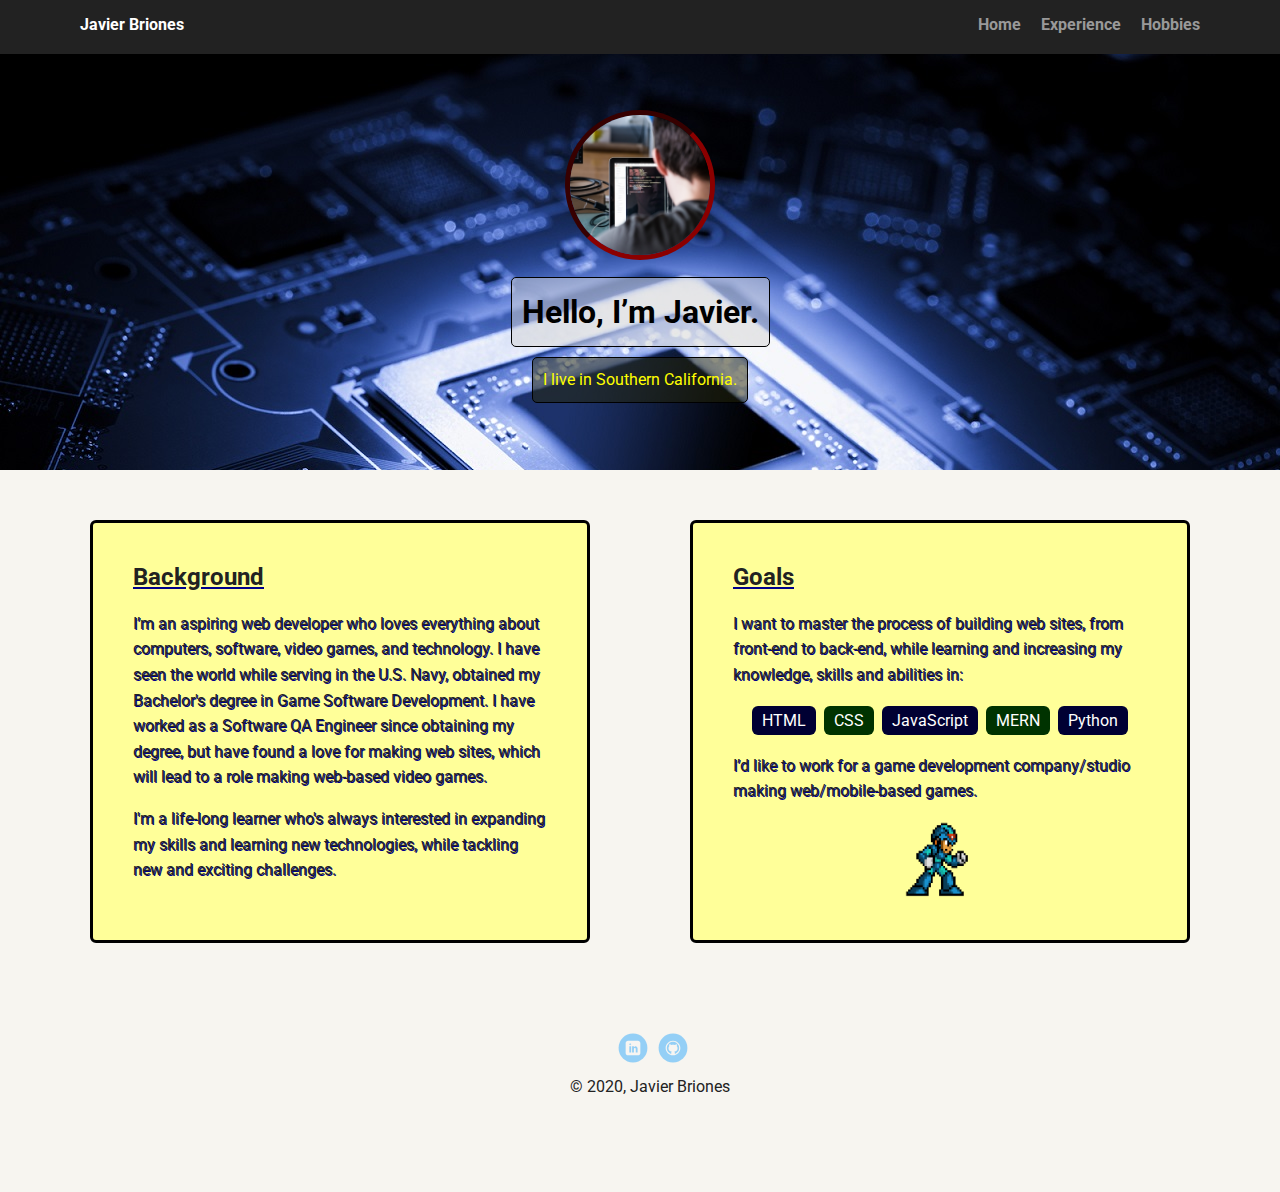
<file: index.html>
<!doctype html>
<html lang="en">
<head>
  <meta charset="utf-8">
  <title>Javier Briones' Profile</title>
  <meta name="viewport" content="width=device-width, initial-scale=1.0">
  <link rel="stylesheet" href="styles.css">
  <link href="https://fonts.googleapis.com/css?family=Muli%7CRoboto:400,300,500,700,900" rel="stylesheet"></head>
  <body>

    <nav>
        <ul class="nav">
          <li class="name">Javier Briones</li>
          <li><a href="index.html">Home</a></li>
          <li><a href="experience.html">Experience</a></li>
          <li><a href="hobbies.html">Hobbies</a></li>
        </ul>
    </nav>

    <header>
      <img src="images/developer.jpg" alt="Web developer at work" class="profile-image">
      <h1 class="tag name">Hello, I’m Javier.</h1>
      <p class="tag location">I live in Southern California.</p>
    </header>

    <main class="flex">
      <section>
        <h2>Background</h2>
        <p class="p-decor">I’m an aspiring web developer who loves everything about computers, software, video games, and technology. I have seen the world while serving in the U.S. Navy, obtained my Bachelor's degree in Game Software Development. I have worked as a Software QA Engineer since obtaining my degree, but have found a love for making web sites, which will lead to a role making web-based video games.</p>
        <p class="p-decor">I'm a life-long learner who's always interested in expanding my skills and learning new technologies, while tackling new and exciting challenges.</p>
      </section>

      <section>
        <h2>Goals</h2>
        <p class="p-decor">I want to master the process of building web sites, from front-end to back-end, while learning and increasing my knowledge, skills and abilities in:</p>
        <ul class="skills">
          <li>HTML</li>
          <li>CSS</li>
          <li>JavaScript</li>
          <li>MERN</li>
          <li>Python</li>
        </ul>
        <p class="p-decor">I’d like to work for a game development company/studio making web/mobile-based games.</p>
        <img src="images/megaman.png" alt="pixel megaman x" class="megamanX">
      </section>

    </main>
    <footer>
      <ul>
        <!-- <li><a href="https://twitter.com/treehouse" class="social twitter">Twitter</a></li> -->
        <li><a href="https://www.linkedin.com/in/javier-briones-40563931/" target="_blank" class="social linkedin">LinkedIn</a></li>
        <li><a href="https://github.com/javierb84" target="_blank" class="social github">Github</a></li>
      </ul>
      <p class="copyright">&copy; 2020, Javier Briones</p>
    </footer>
  </body>
  </html>
</file>
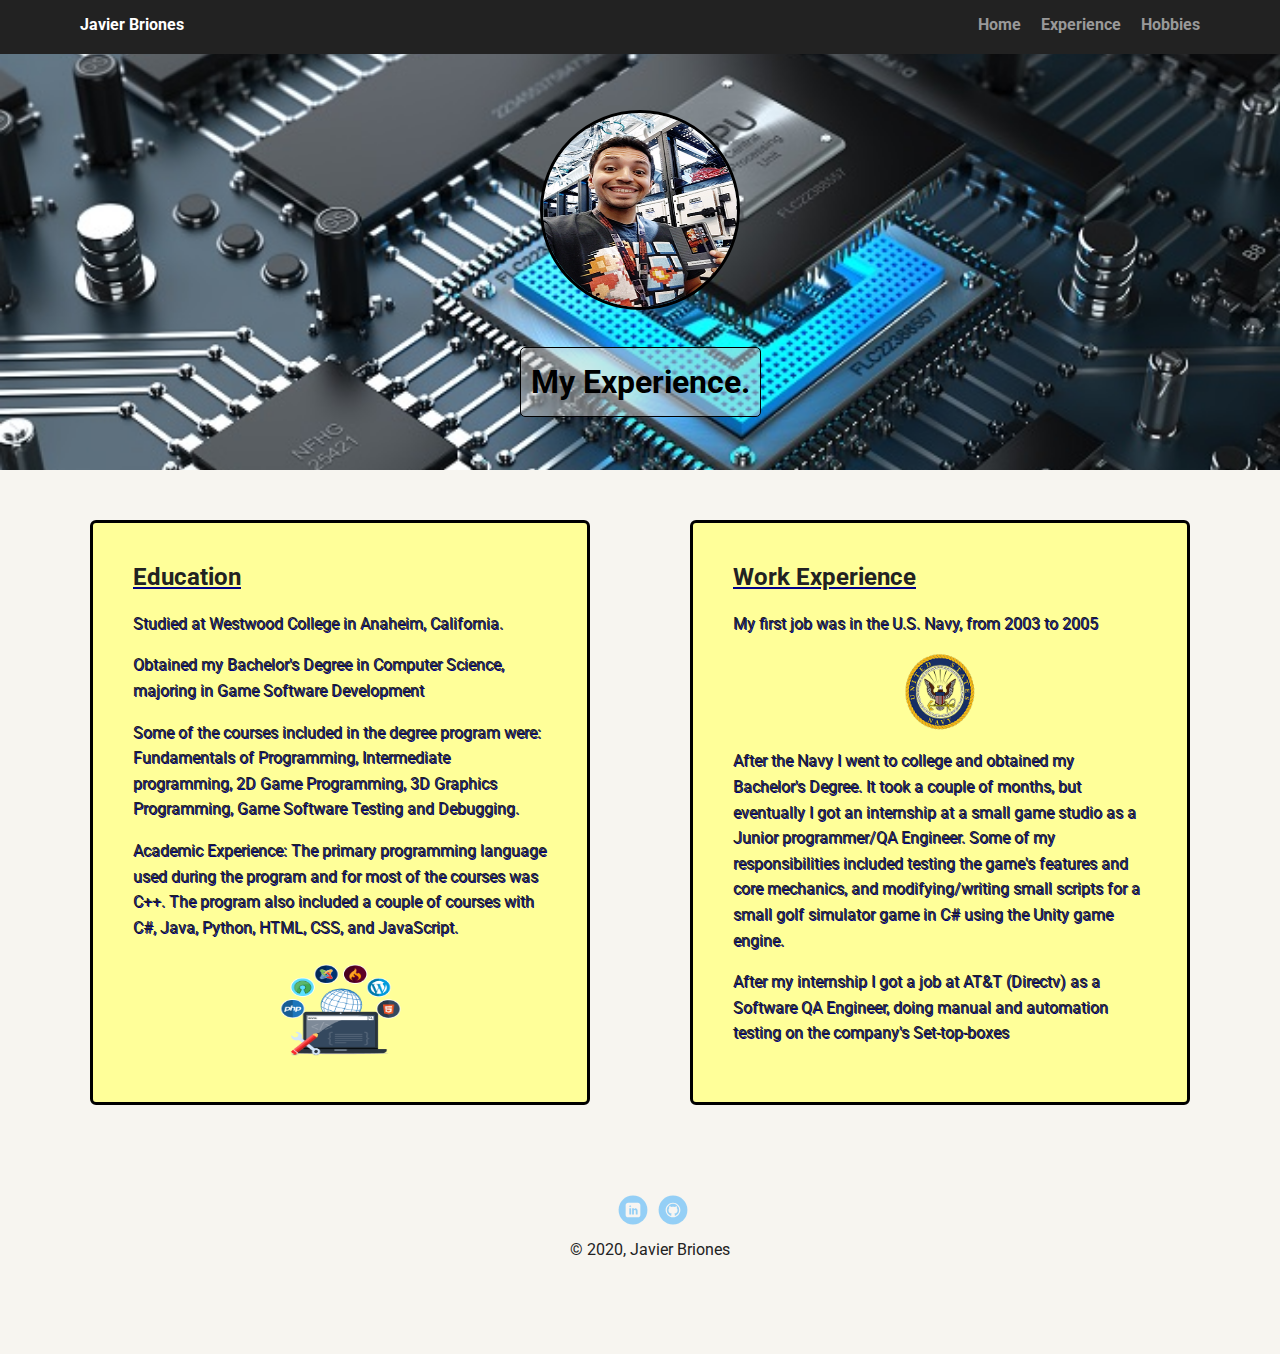
<file: experience.html>
<!doctype html>
<html lang="en">
<head>
  <meta charset="utf-8">
  <title>Javier Briones' Profile</title>
  <meta name="viewport" content="width=device-width, initial-scale=1.0">
  <link rel="stylesheet" href="styles.css">
  <link href="https://fonts.googleapis.com/css?family=Muli%7CRoboto:400,300,500,700,900" rel="stylesheet"></head>
  <body>

    <nav>
        <ul class="nav">
          <li class="name">Javier Briones</li>
          <li><a href="index.html">Home</a></li>
          <li><a href="experience.html">Experience</a></li>
          <li><a href="hobbies.html">Hobbies</a></li>
        </ul>
    </nav>

    <header class="my-header">
      <img src="images/me2.png" alt="Web developer at work" class="profile-image2">
      <h1 class="tag2 name">My Experience.</h1>
      <!-- <p class="tag location">My home is Whittier, California.</p> -->
    </header>

    <main class="flex">
      <section>
        <h2>Education</h2>
        <p class="p-decor">Studied at Westwood College in Anaheim, California.</p>
        <p class="p-decor">Obtained my Bachelor's Degree in Computer Science, majoring in Game Software Development</p>
        <p class="p-decor">Some of the courses included in the degree program were: Fundamentals of Programming, Intermediate programming, 2D Game Programming, 3D Graphics Programming, Game Software Testing and Debugging.</p>
        <p class="p-decor">Academic Experience: The primary programming language used during the program and for most of the courses was C++. The program also included a couple of courses with C#, Java, Python, HTML, CSS, and JavaScript.</p>
        <img src="images/WebDevelopment.png" alt="Web Development Technologies" class="webDev">
      </section>

      <section>
        <h2>Work Experience</h2>
        <p class="p-decor">My first job was in the U.S. Navy, from 2003 to 2005</p>
        <img src="images/Navy.png" alt="U.S. Navy Symbol" class="navy">
        <p class="p-decor">After the Navy I went to college and obtained my Bachelor's Degree. It took a couple of months, but eventually I got an internship at a small game studio as a Junior programmer/QA Engineer. Some of my responsibilities included testing the game's features and core mechanics, and modifying/writing small scripts for a small golf simulator game in C# using the Unity game engine.</p>
        <p class="p-decor">After my internship I got a job at AT&T (Directv) as a Software QA Engineer, doing manual and automation testing on the company's Set-top-boxes</p>
      </section>

    </main>
    <footer>
      <ul>
        <!-- <li><a href="https://twitter.com/treehouse" class="social twitter">Twitter</a></li> -->
        <li><a href="https://www.linkedin.com/in/javier-briones-40563931/" target="_blank" class="social linkedin">LinkedIn</a></li>
        <li><a href="https://github.com/javierb84" target="_blank" class="social github">Github</a></li>
      </ul>
      <p class="copyright">&copy; 2020, Javier Briones</p>
    </footer>
  </body>
  </html>
</file>
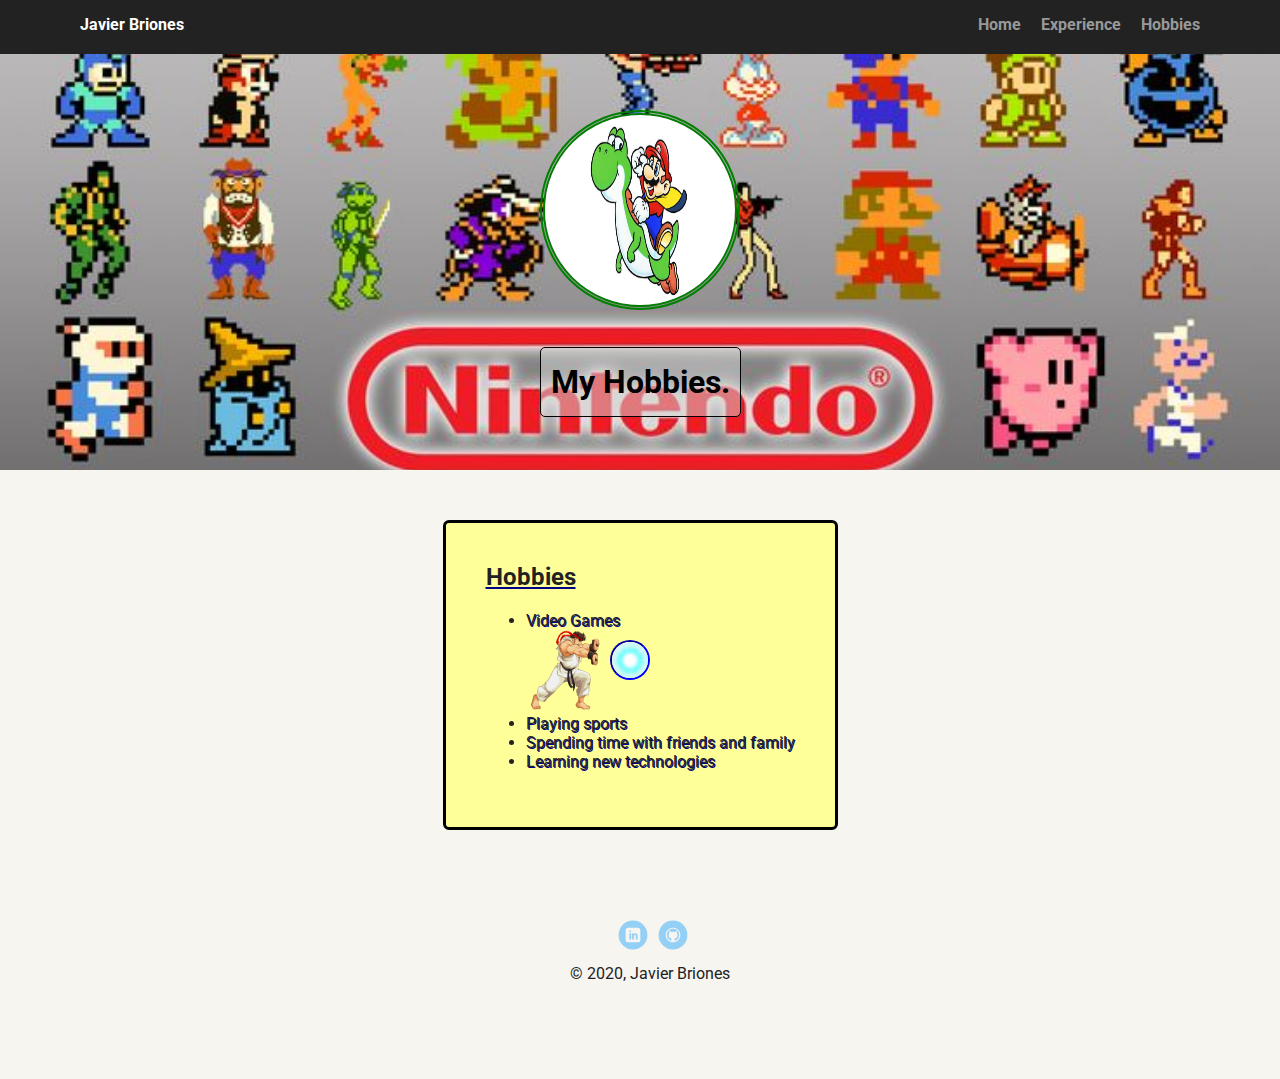
<file: hobbies.html>
<!doctype html>
<html lang="en">
<head>
  <meta charset="utf-8">
  <title>Javier Briones' Profile</title>
  <meta name="viewport" content="width=device-width, initial-scale=1.0">
  <link rel="stylesheet" href="styles.css">
  <link href="https://fonts.googleapis.com/css?family=Muli%7CRoboto:400,300,500,700,900" rel="stylesheet"></head>
  <body>

    <nav>
        <ul class="nav">
          <li class="name">Javier Briones</li>
          <li><a href="index.html">Home</a></li>
          <li><a href="experience.html">Experience</a></li>
          <li><a href="hobbies.html">Hobbies</a></li>
        </ul>
    </nav>

    <header class="my-header2">
      <img src="images/mario_yoshi.jpg" alt="Web developer at work" class="profile-image3">
      <h1 class="tag2 name">My Hobbies.</h1>
      <!-- <p class="tag location">My home is Whittier, California.</p> -->
    </header>

    <main class="flex">
        <section>
            <h2>Hobbies</h2>
            <ul class="p-decor">
                <li>Video Games
                    <br>
                    <img src="images/ryu.png" alt="Ryu from Street Fighter" class="profile-ryu">
                    <img src="images/ball.jpg" alt="Ryu fireball" class="profile-ball">
                    <br></li>
                <li>Playing sports</li>
                <li>Spending time with friends and family</li>
                <li>Learning new technologies</li>
            </ul>
        </section>
    </main>
    <footer>
      <ul>
        <!-- <li><a href="https://twitter.com/treehouse" class="social twitter">Twitter</a></li> -->
        <li><a href="https://www.linkedin.com/in/javier-briones-40563931/" target="_blank" class="social linkedin">LinkedIn</a></li>
        <li><a href="https://github.com/javierb84" target="_blank" class="social github">Github</a></li>
      </ul>
      <p class="copyright">&copy; 2020, Javier Briones</p>
    </footer>
  </body>
  </html>
</file>
<file: styles.css>
/* Global Layout Set-up */
* {
  box-sizing: border-box;
}

body {
  margin: 0;
  padding: 0;
  text-align: center;
  font-family: 'Roboto', sans-serif;
  color: #222;
  background: #f7f5f0;
}
/* Link Styles */

a {
  text-decoration: none;
  color: #999;
}
a:hover {
  color: #6633ff;
}

/* Section Styles */

/*
.main-nav {
  width: 100%;
  background: #222222;
  min-height: 30px;
  padding: 10px;
  position: fixed;
  text-align: center;
}
*/

nav {
  width: 100%;
  background: #222222;
  min-height: 30px;
  padding: 10px;
  position: fixed;
  text-align: center;
}

.nav {
  display: flex;
  justify-content: space-around;
  font-weight: 700;
  list-style-type: none;
  margin: 0 auto;
  padding: 0;
}

.nav .name {
    display: block;
    margin-right: auto;
    color: white;
}
.nav li {
  padding: 5px 10px 10px 10px;
}
.nav a {
  transition: all .5s;
}
.nav a:hover {
  color: white;
  text-decoration: underline;
}

header {
  text-align: center;
  background: url('images/Computer.jpg') no-repeat top center ;
  background-size: cover;
  overflow: hidden;
  padding-top: 60px;
}
header {
  line-height: 1.5;
}

/* header for experience.html page */
.my-header {
  text-align: center;
  background: url('images/CPU.jpg') no-repeat top center ;
  background-size: cover;
  overflow: hidden;
  padding-top: 60px;
  line-height: 1.5;
}

/* header for hobbies.html page */
.my-header2 {
  text-align: center;
  background: url('images/nintendo.jpg') no-repeat top center ;
  background-size: cover;
  overflow: hidden;
  padding-top: 60px;
  line-height: 1.5;
}

header .profile-image {
  margin-top: 50px;
  width: 150px;
  height: 150px;
  border-radius: 50%;
  border: 5px inset darkred;
  transition: all .6s;
}
header .profile-image:hover {
  transform: scale(1.2) rotate(-5deg);
}

/* For my experience.html page */

header .profile-image2 {
  margin-top: 50px;
  width: 200px;
  height: 200px;
  border-radius: 50%;
  border: 3px solid black;
  transition: all .75s;
}
header .profile-image2:hover {
  transform: scale(1.5) rotate(360deg);
}

/* For my hobbies.html page */

header .profile-image3 {
  margin-top: 50px;
  width: 200px;
  height: 200px;
  border-radius: 50%;
  border: 5px double green;
  transition: all 1s;
}
header .profile-image3:hover {
  transform: scale(.5) rotate(360deg);
}

.profile-ryu {
  display: inline-block;
  width: 80px;
  height: 80px;
}

.profile-ball {
  display: inline-block;
  margin-bottom: 30px;
  width: 40px;
  height: 40px;
  border-radius: 50%;
  border: 2px inset blue;
  transition: all .5s;
}

.profile-ball:hover {
  transform: scale(1.5) rotate(360deg);
  border: 2px inset blue;
}

.tag {
  background-color: rgba(211, 211, 211, .5);
  color: black;
  padding: 10px;
  border-radius: 5px;
  display: table;
  margin: 10px auto;
  border: black solid 1px;
}

.tag2 {
  background-color: rgba(211, 211, 211, .5);
  color: black;
  padding: 10px;
  border-radius: 5px;
  display: table;
  margin: 30px auto;
  border: black solid 1px;
}

.location {
  background-color: rgba(34, 34, 2, .5);
  color: yellow;
}
/*
.card {
  margin: 30px;
  padding: 20px 40px 40px;
  max-width: 500px;
  text-align: left;
  background: #ffff99;
  border-bottom: 4px solid #ccc;
  border-radius: 6px;
  transition: all 1s;
  border: solid black;
}
.card:hover {
  border-color: lightseagreen;
}
*/
section {
  margin: 30px;
  padding: 20px 40px 40px;
  max-width: 500px;
  text-align: left;
  background: #ffff99;
  border-bottom: 4px solid #ccc;
  border-radius: 6px;
  transition: all 1s;
  border: solid black;
}
section:hover {
  border-color: lightseagreen;
}

ul.skills {
  padding: 0;
  text-align: center;
}

.skills li {
  border-radius: 6px;
  display: inline-block;
  background: #003300;
  color: white;
  padding: 5px 10px;
  margin: 2px;
}

.skills li:nth-child(odd) {
  background: #000033;
}

.megamanX {
  display: block;
  margin-left: auto;
  margin-right: auto;
  width: 80px;
  height: 80px;
}

footer {
  width: 100%;
  min-height: 30px;
  padding: 20px 0 40px 20px;
}

footer .copyright {
  top: -8px;
  font-size: .75em;
}

footer ul {
  list-style-type: none;
  margin: 0;
  padding: 0;
}

footer ul li {
  display: inline-block;
}

a.social {
  display: inline-block;
  text-indent: -9999px;
  margin-left: 5px;
  width: 30px;
  height: 30px;
  background-size: 30px 30px;
  opacity: .4;
  transition: all .5s;
}
/*
a.twitter {
  background-image: url(images/twitter.svg);
}
*/
a.linkedin {
  background-image: url(images/linkedin.svg);
}
a.github {
  background-image: url(images/github.svg);
}
a.social:hover {
  opacity: 1;
}
.clearfix {
  clear: both;
}

/* Extra Styles */
h2 {
  text-decoration: underline darkblue;
}

.p-decor {
  text-shadow: 1px 1px darkblue;
}

.navy {
  width: 110px;
  height: 80px;
  display: block;
  margin-left: auto;
  margin-right: auto;
}

.webDev {
  width: 130px;
  height: 100px;
  display: block;
  margin-left: auto;
  margin-right: auto;
}

/* Styles for larger screens */
@media screen and (min-width: 720px) {

  .flex {
      display: -ms-flexbox;      /* TWEENER - IE 10 */
      display: flex;
      max-width: 1200px;
      -ms-flex-pack: distribute;
      justify-content: space-around;
      margin: 0 auto;
  }

  header {
    min-height: 470px;
  }

  .nav {
    max-width: 1200px;
    padding: 0 30px;
  }


  main {
    padding-top: 20px;
  }

  main p {
    line-height: 1.6em;
  }

  footer {
    font-size: 1.3em;
    max-width: 1200px;
    margin: 40px auto;
  }

}
</file>
